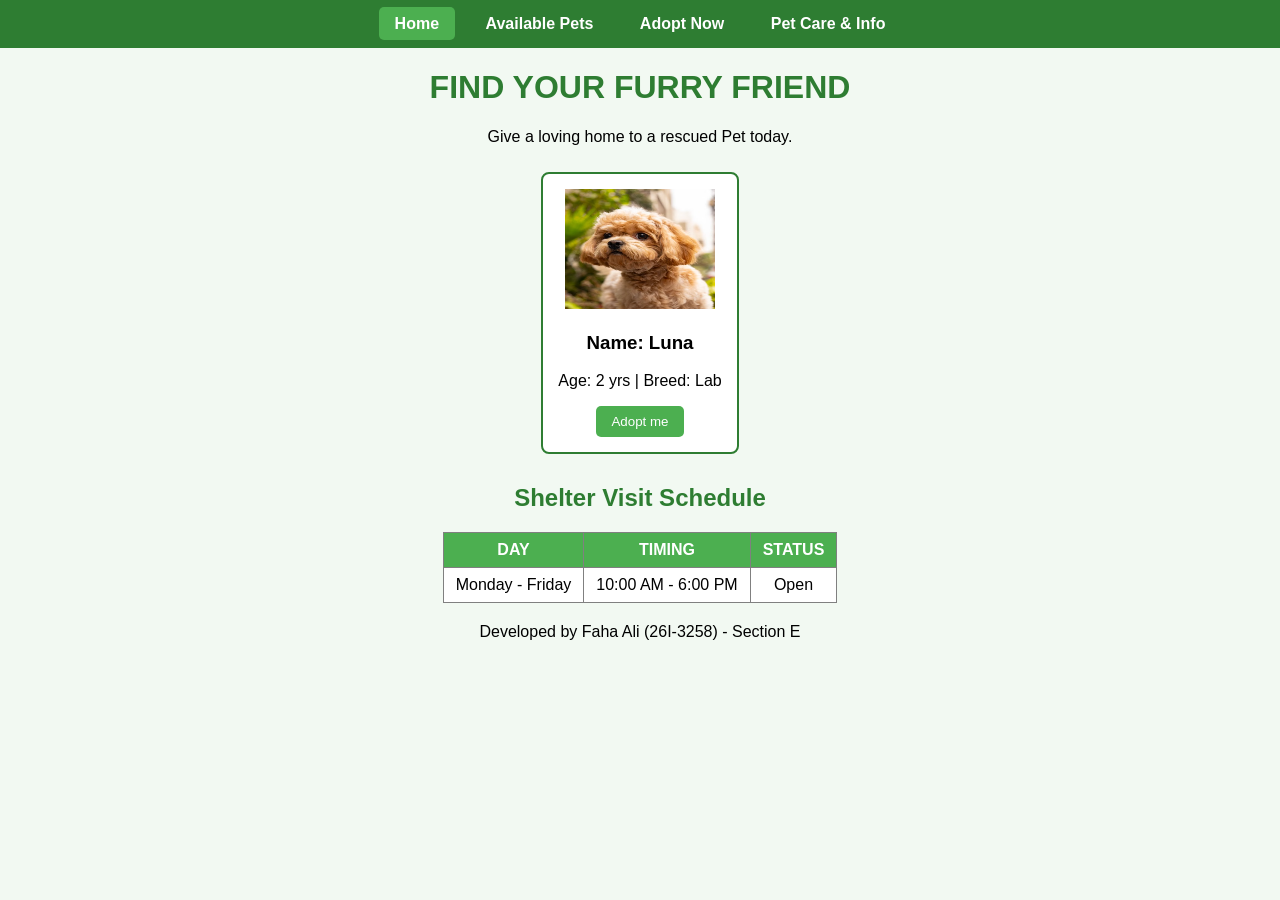
<file: index.html>
<!-- 
  Name: Faha Ali
  Roll Number: 26I-3258
  Section: E
  Theme: Pet Adoption Profile
-->

<!DOCTYPE html>
<html lang="en">
<head>
<meta charset="UTF-8">
<link rel="stylesheet" href="style.css">
<title>Pet Adoption Profile - Home</title>
</head>
<body>

<div class="navbar">
    <a href="index.html" class="active">Home</a>
    <a href="pets.html">Available Pets</a>
    <a href="adopt.html">Adopt Now</a>
    <a href="care.html">Pet Care &amp; Info</a>
</div>

<h1>FIND YOUR FURRY FRIEND</h1>
<p>Give a loving home to a rescued Pet today.</p>

<div class="card">
<img src="dog.png" width="150" height="120" alt="Luna">
<h3>Name: Luna</h3>
<p>Age: 2 yrs | Breed: Lab</p>
<button onclick="alert('Thank you for adopting Luna!')">Adopt me</button>
</div>

<h2>Shelter Visit Schedule</h2>
<table border="1">
<tr>
<th>DAY</th>
<th>TIMING</th>
<th>STATUS</th>
</tr>
<tr>
<td>Monday - Friday</td>
<td>10:00 AM - 6:00 PM</td>
<td>Open</td>
</tr>
</table>

</body>
</html>
<p>Developed by Faha Ali (26I-3258) - Section E</p>
</file>
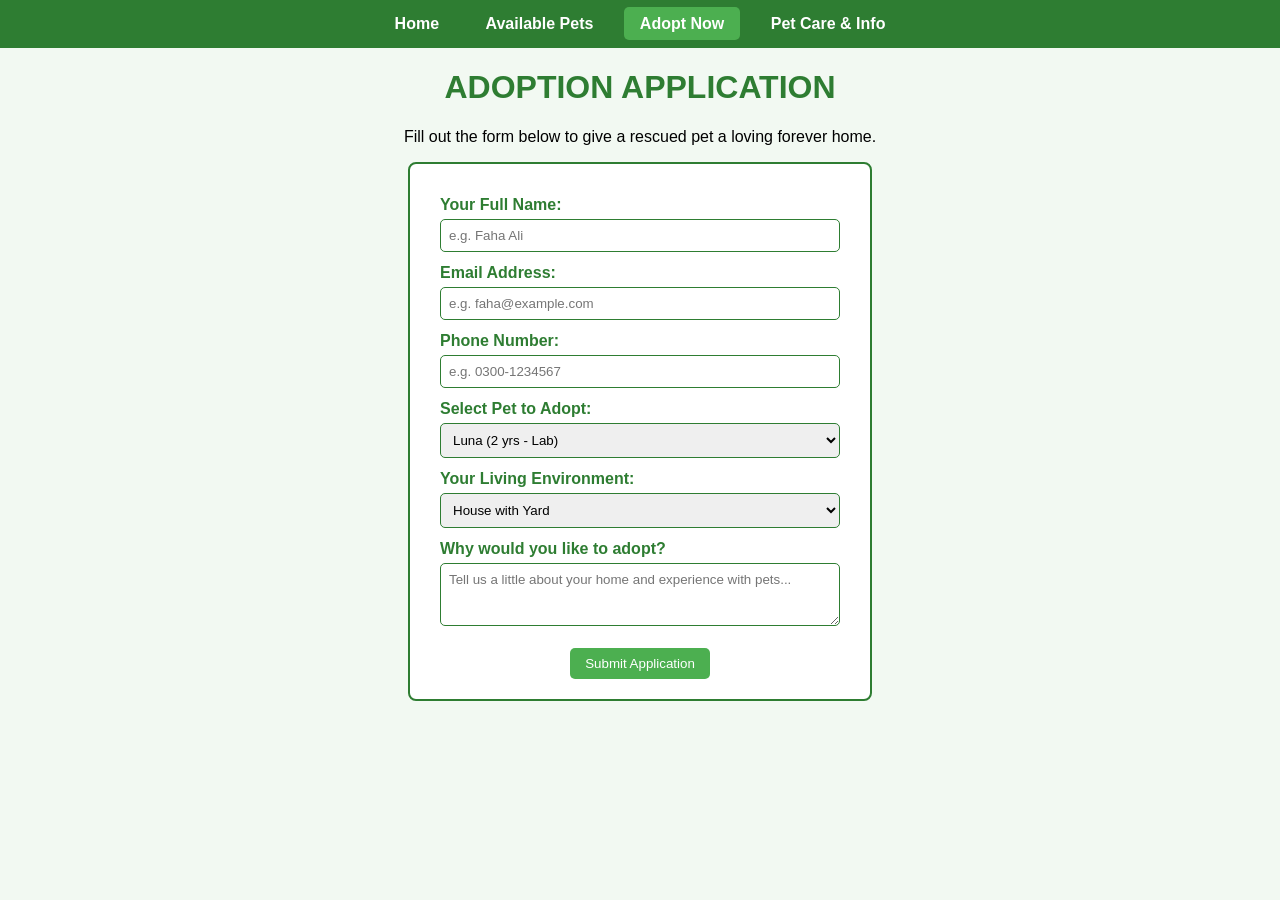
<file: adopt.html>
<!-- 
  Name: Faha Ali
  Roll Number: 26I-3258
  Section: E
  Page: Adoption Application
-->

<!DOCTYPE html>
<html lang="en">
<head>
<meta charset="UTF-8">
<link rel="stylesheet" href="style.css">
<title>Adoption Application - Pet Adoption</title>
</head>
<body>

<div class="navbar">
    <a href="index.html">Home</a>
    <a href="pets.html">Available Pets</a>
    <a href="adopt.html" class="active">Adopt Now</a>
    <a href="care.html">Pet Care &amp; Info</a>
</div>

<h1>ADOPTION APPLICATION</h1>
<p>Fill out the form below to give a rescued pet a loving forever home.</p>

<div class="form-card">
    <form id="adoptionForm" onsubmit="submitAdoptionForm(event)">
        <label for="applicantName">Your Full Name:</label>
        <input type="text" id="applicantName" placeholder="e.g. Faha Ali" required>

        <label for="applicantEmail">Email Address:</label>
        <input type="email" id="applicantEmail" placeholder="e.g. faha@example.com" required>

        <label for="applicantPhone">Phone Number:</label>
        <input type="tel" id="applicantPhone" placeholder="e.g. 0300-1234567" required>

        <label for="petSelect">Select Pet to Adopt:</label>
        <select id="petSelect">
            <option value="Luna">Luna (2 yrs - Lab)</option>
            <option value="Max">Max (3 yrs - German Shepherd)</option>
            <option value="Milo">Milo (1 yr - Persian Mix)</option>
            <option value="Bella">Bella (2 yrs - Tabby Cat)</option>
        </select>

        <label for="homeType">Your Living Environment:</label>
        <select id="homeType">
            <option value="House with Yard">House with Yard</option>
            <option value="Apartment">Apartment</option>
            <option value="Farmhouse / Open Area">Farmhouse / Open Area</option>
        </select>

        <label for="reason">Why would you like to adopt?</label>
        <textarea id="reason" rows="3" placeholder="Tell us a little about your home and experience with pets..." required></textarea>

        <br><br>
        <div style="text-align: center;">
            <button type="submit">Submit Application</button>
        </div>
    </form>

    <!-- Confirmation Message (Will appear via JavaScript in Step 5) -->
    <div id="confirmationBox" class="success-message"></div>
</div>

<script src="script.js"></script>
</body>
</html>
</file>
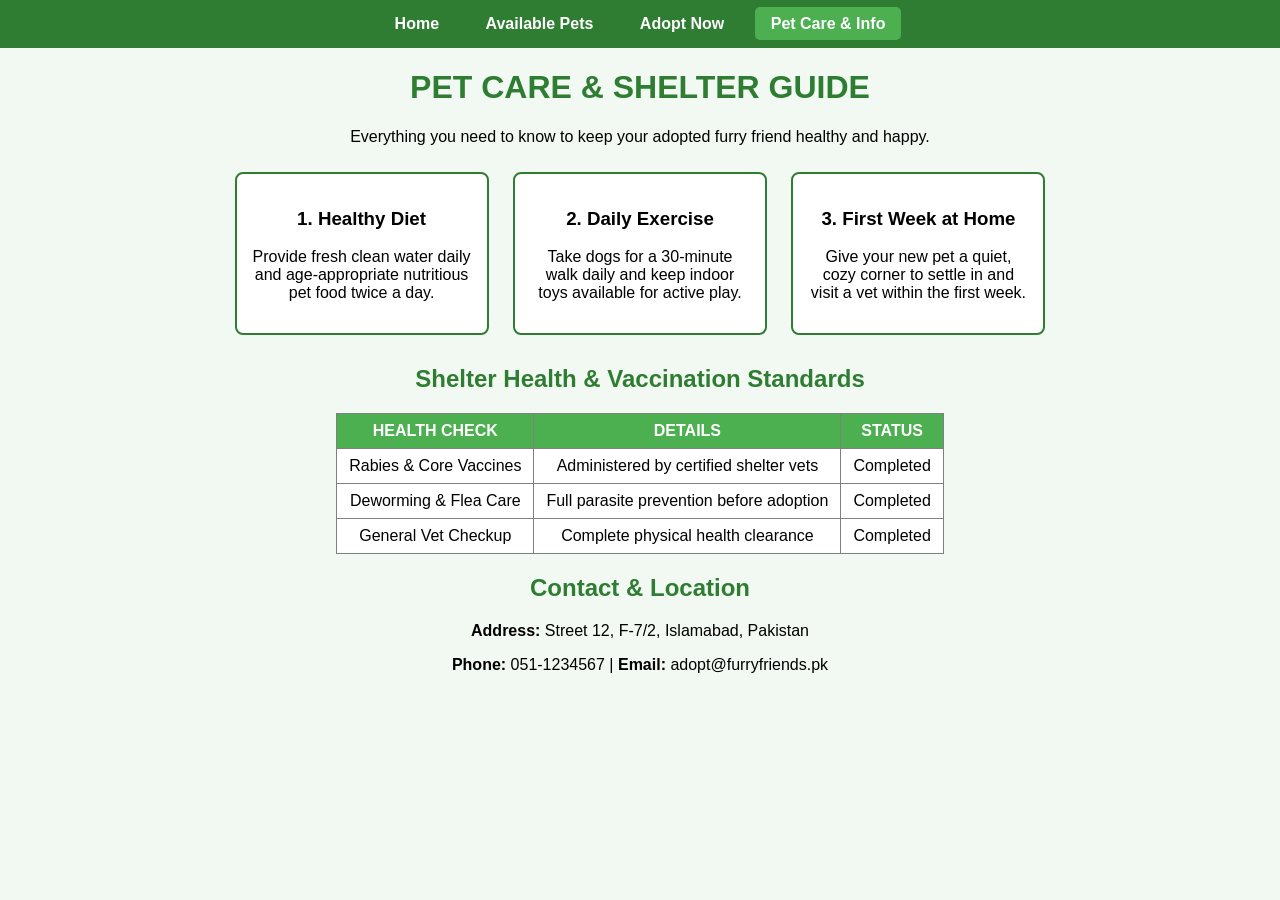
<file: care.html>
<!-- 
  Name: Faha Ali
  Roll Number: 26I-3258
  Section: E
  Page: Pet Care & Info
-->

<!DOCTYPE html>
<html lang="en">
<head>
<meta charset="UTF-8">
<link rel="stylesheet" href="style.css">
<title>Pet Care &amp; Info - Pet Adoption</title>
</head>
<body>

<div class="navbar">
    <a href="index.html">Home</a>
    <a href="pets.html">Available Pets</a>
    <a href="adopt.html">Adopt Now</a>
    <a href="care.html" class="active">Pet Care &amp; Info</a>
</div>

<h1>PET CARE &amp; SHELTER GUIDE</h1>
<p>Everything you need to know to keep your adopted furry friend healthy and happy.</p>

<!-- 3 Beginner Pet Care Cards -->
<div class="card" style="width: 220px; vertical-align: top;">
    <h3>1. Healthy Diet</h3>
    <p>Provide fresh clean water daily and age-appropriate nutritious pet food twice a day.</p>
</div>

<div class="card" style="width: 220px; vertical-align: top;">
    <h3>2. Daily Exercise</h3>
    <p>Take dogs for a 30-minute walk daily and keep indoor toys available for active play.</p>
</div>

<div class="card" style="width: 220px; vertical-align: top;">
    <h3>3. First Week at Home</h3>
    <p>Give your new pet a quiet, cozy corner to settle in and visit a vet within the first week.</p>
</div>

<!-- Health & Vaccination Table (Matches Original Lab 11 Table Style) -->
<h2>Shelter Health &amp; Vaccination Standards</h2>
<table border="1">
    <tr>
        <th>HEALTH CHECK</th>
        <th>DETAILS</th>
        <th>STATUS</th>
    </tr>
    <tr>
        <td>Rabies &amp; Core Vaccines</td>
        <td>Administered by certified shelter vets</td>
        <td>Completed</td>
    </tr>
    <tr>
        <td>Deworming &amp; Flea Care</td>
        <td>Full parasite prevention before adoption</td>
        <td>Completed</td>
    </tr>
    <tr>
        <td>General Vet Checkup</td>
        <td>Complete physical health clearance</td>
        <td>Completed</td>
    </tr>
</table>

<h2>Contact &amp; Location</h2>
<p><strong>Address:</strong> Street 12, F-7/2, Islamabad, Pakistan</p>
<p><strong>Phone:</strong> 051-1234567 | <strong>Email:</strong> adopt@furryfriends.pk</p>

<script src="script.js"></script>
</body>
</html>
</file>
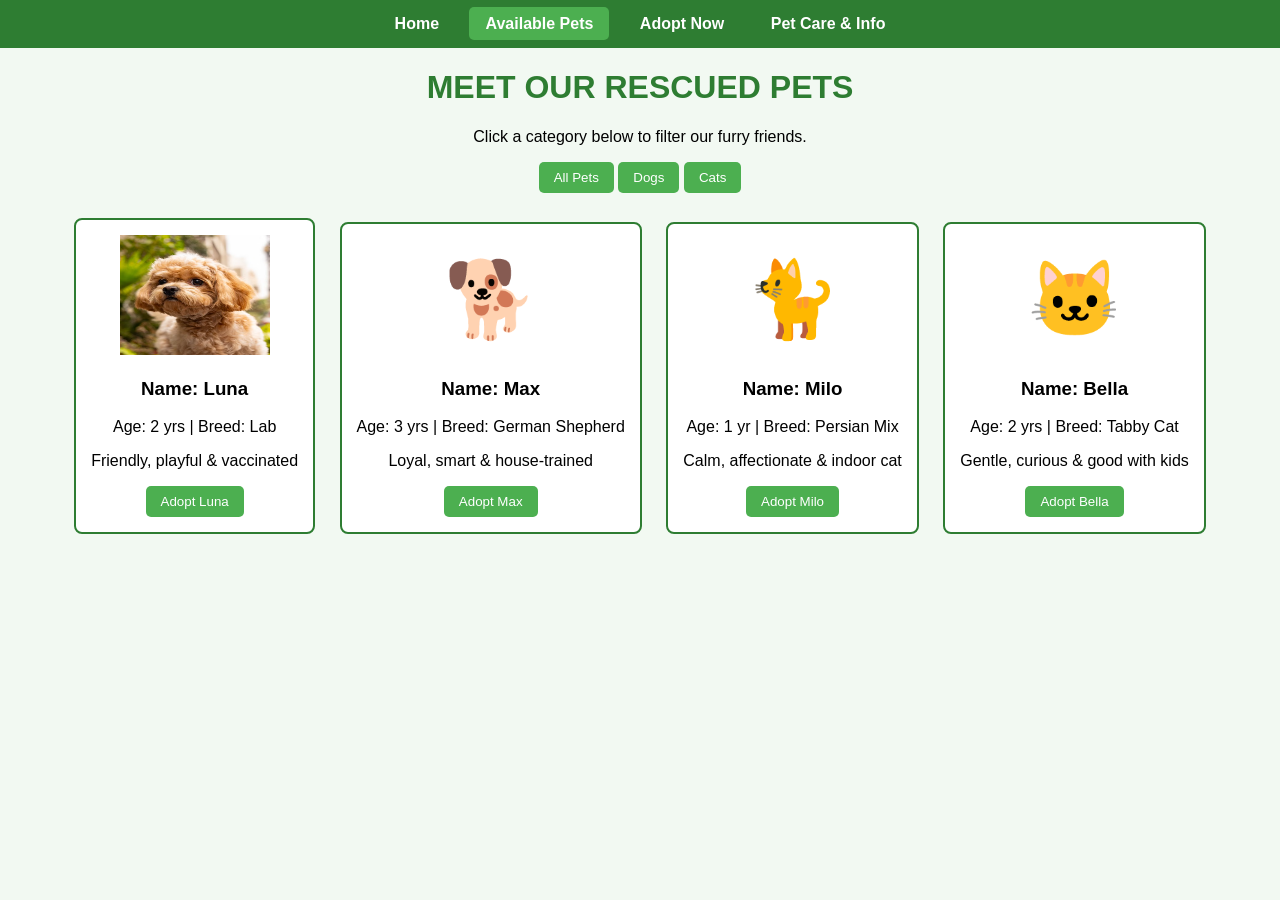
<file: pets.html>
<!-- 
  Name: Faha Ali
  Roll Number: 26I-3258
  Section: E
  Page: Available Pets
-->

<!DOCTYPE html>
<html lang="en">
<head>
<meta charset="UTF-8">
<link rel="stylesheet" href="style.css">
<title>Available Pets - Pet Adoption</title>
</head>
<body>

<div class="navbar">
    <a href="index.html">Home</a>
    <a href="pets.html" class="active">Available Pets</a>
    <a href="adopt.html">Adopt Now</a>
    <a href="care.html">Pet Care &amp; Info</a>
</div>

<h1>MEET OUR RESCUED PETS</h1>
<p>Click a category below to filter our furry friends.</p>

<!-- Filter Buttons (Will work with JavaScript in Step 5) -->
<div style="margin-bottom: 15px;">
    <button onclick="filterPets('all')">All Pets</button>
    <button onclick="filterPets('dog')">Dogs</button>
    <button onclick="filterPets('cat')">Cats</button>
</div>

<!-- Pet 1: Luna -->
<div class="card pet-card" data-category="dog">
    <img src="dog.png" width="150" height="120" alt="Luna">
    <h3>Name: Luna</h3>
    <p>Age: 2 yrs | Breed: Lab</p>
    <p>Friendly, playful &amp; vaccinated</p>
    <a href="adopt.html"><button>Adopt Luna</button></a>
</div>

<!-- Pet 2: Max -->
<div class="card pet-card" data-category="dog">
    <div style="font-size: 75px; line-height: 120px;">🐕</div>
    <h3>Name: Max</h3>
    <p>Age: 3 yrs | Breed: German Shepherd</p>
    <p>Loyal, smart &amp; house-trained</p>
    <a href="adopt.html"><button>Adopt Max</button></a>
</div>

<!-- Pet 3: Milo -->
<div class="card pet-card" data-category="cat">
    <div style="font-size: 75px; line-height: 120px;">🐈</div>
    <h3>Name: Milo</h3>
    <p>Age: 1 yr | Breed: Persian Mix</p>
    <p>Calm, affectionate &amp; indoor cat</p>
    <a href="adopt.html"><button>Adopt Milo</button></a>
</div>

<!-- Pet 4: Bella -->
<div class="card pet-card" data-category="cat">
    <div style="font-size: 75px; line-height: 120px;">🐱</div>
    <h3>Name: Bella</h3>
    <p>Age: 2 yrs | Breed: Tabby Cat</p>
    <p>Gentle, curious &amp; good with kids</p>
    <a href="adopt.html"><button>Adopt Bella</button></a>
</div>

<script src="script.js"></script>
</body>
</html>
</file>
<file: style.css>
/* --- Original Lab 11 Styles (Kept Intact) --- */
body {
    background-color: #f2f9f2;
    text-align: center;
    font-family: Arial;
    margin: 0;
}

h1, h2 {
    color: #2e7d32;
}

.card {
    background: white;
    border: 2px solid #2e7d32;
    display: inline-block;
    padding: 15px;
    border-radius: 8px;
    margin: 10px;
}

button {
    background-color: #4caf50;
    color: white;
    border: none;
    padding: 8px 15px;
    border-radius: 5px;
    cursor: pointer;
}

button:hover {
    background-color: #2e7d32;
}

table {
    margin: 20px auto;
    background: white;
    border-collapse: collapse;
}

th, td {
    padding: 8px 12px;
}

th {
    background-color: #4caf50;
    color: white;
}

/* --- Lab 12 Navigation & Shared Styles --- */
.navbar {
    background-color: #2e7d32;
    padding: 15px 10px;
    margin-bottom: 20px;
}

.navbar a {
    color: white;
    text-decoration: none;
    font-weight: bold;
    padding: 8px 16px;
    margin: 0 5px;
    border-radius: 5px;
}

.navbar a:hover,
.navbar a.active {
    background-color: #4caf50;
}

/* Shared form styles for adopt.html */
.form-card {
    background: white;
    border: 2px solid #2e7d32;
    display: inline-block;
    padding: 20px 30px;
    border-radius: 8px;
    text-align: left;
    max-width: 400px;
    width: 90%;
    margin-bottom: 30px;
}

.form-card label {
    display: block;
    font-weight: bold;
    color: #2e7d32;
    margin-top: 12px;
    margin-bottom: 5px;
}

.form-card input[type="text"],
.form-card input[type="email"],
.form-card input[type="tel"],
.form-card select,
.form-card textarea {
    width: 100%;
    padding: 8px;
    border: 1px solid #2e7d32;
    border-radius: 5px;
    box-sizing: border-box;
    font-family: Arial;
}

.success-message {
    display: none;
    background-color: #e8f5e9;
    color: #2e7d32;
    border: 1px solid #4caf50;
    padding: 12px;
    border-radius: 5px;
    margin-top: 15px;
    font-weight: bold;
    text-align: center;
}
</file>
